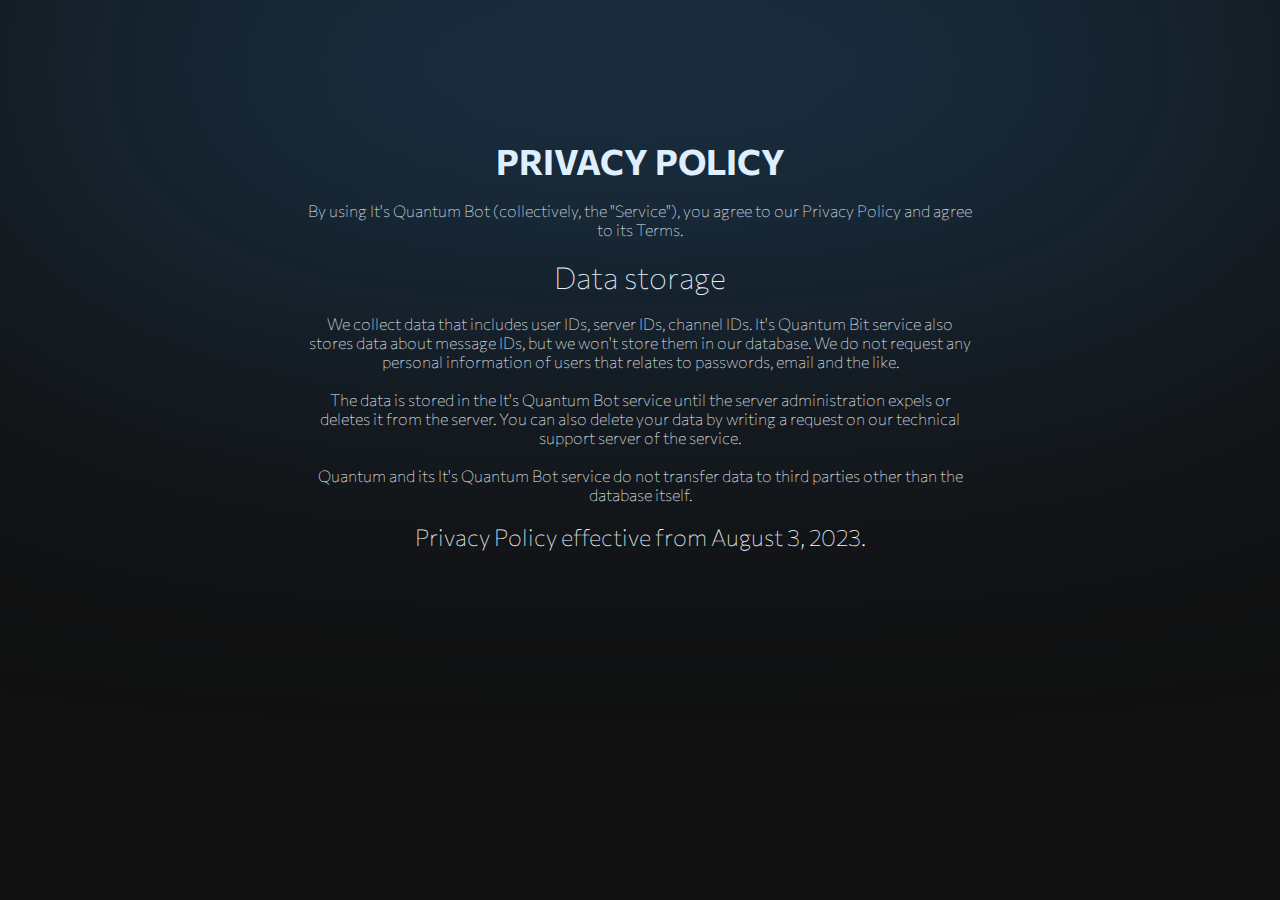
<file: privacy.html>
<html>
	<head>
		<link rel="preconnect" href="https://fonts.googleapis.com">
		<link rel="preconnect" href="https://fonts.gstatic.com" crossorigin>
		<link href="https://fonts.googleapis.com/css2?family=Commissioner:wght@100;200;300;400;500;700&display=swap" rel="stylesheet">

		<title>It's Quantum Bot</title>
		<link rel="icon" type="image/x-icon" href="favicon.ico">
		<link rel="stylesheet" type="text/css" href="css/nav.css" />

		<meta name="viewport" content="width=device-width, initial-scale=1.0, maximum-scale=1.0, user-scalable=no">

	    <meta name="description" content="It's Quantum Bot — a professional bot capable of supporting your server, providing all the necessary functionality during its development." />
	    <meta name="viewport" content="width=device-width, initial-scale=1.0">
	    <meta name="theme-color" content="#111111">
	    <meta name="keywords" content="bdb, discord bots, best discord bots, дискорд боты, discord, дискорд, disbots, disbots best" />  
	    
	    <meta property="og:type" content="website">
	    <meta property="og:title" content="It's Quantum Bot">
	    <meta property="og:description" content="It's Quantum Bot — a professional bot capable of supporting your server, providing all the necessary functionality during its development.">
	    <meta property="og:url" content="https://kooolami.github.io/quantumbot">
	    <meta property="og:image" content="https://images-ext-1.discordapp.net/external/DIkOismXj4B5YyvIl13mieGrvAp-vrmtmXgA39Qa33Y/https/cdn.discordapp.com/avatars/1130834452008947792/7b48f064a571ddb4c4ea2217fe2902ff.webp">
	    <meta property="og:locale" content="en_US">
  	</head>
   <body style="background-color: #111111; color: #fff; font-weight: 100; font-family: 'Commissioner', sans-serif;">
  		<style>
  			.nav__light {
  			  background-color: #3CA1FF;
  			  width: 100%;
  			  height: 115px;
  			  filter: blur(250px);
  			}
  		</style>

       <div class="nav__light"></div>

       <p style="text-align: center; padding: 0 300px;" id="textPrivacy"><span style="font-size: 35px; font-weight: bold;">PRIVACY POLICY</span><br><br>
		By using It's Quantum Bot (collectively, the "Service"), you agree to our Privacy Policy and agree to its Terms.<br>
		<br>
		<span style="font-size: 30px;">Data storage</span><br>
		<br>
		We collect data that includes user IDs, server IDs, channel IDs. It's Quantum Bit service also stores data about message IDs, but we won't store them in our database. We do not request any personal information of users that relates to passwords, email and the like. <br>
		<br>
		The data is stored in the It's Quantum Bot service until the server administration expels or deletes it from the server. You can also delete your data by writing a request on our technical support server of the service.<br>
		<br>
		Quantum and its It's Quantum Bot service do not transfer data to third parties other than the database itself.<br>
		<br>
		<span style="font-size: 23px;">Privacy Policy effective from August 3, 2023.</span><br>
		</p>

		<script>
		let lang = navigator.languages[0] || 'en-EN'
		if(lang == 'ru-RU') {
			document.getElementById("textPrivacy").innerHTML = `<span style="font-size: 35px; font-weight: bold;">Политика Конфиденциальности</span><br><br>
Используя нашего It's Quantum Bot (совместно именуемого "Сервис"), вы соглашаетесь с нашей Политикой Конфиденциальности и принимаете ее условия.<br>
<br>
<span style="font-size: 30px;">Хранение данных</span><br>
<br>
Мы собираем данные, которые включают идентификаторы пользователей, идентификаторы серверов, идентификаторы каналов. Сервис Quantum Bit также хранит данные об идентификаторах сообщений, но мы не будем хранить их в нашей базе данных. Мы не запрашиваем у пользователей никакой личной информации, относящейся к паролям, электронной почте и тому подобному.<br>
<br>
Данные хранятся в сервисе It's Quantum Bot до тех пор, пока администрация сервера не удалит их с сервера. Вы также можете удалить свои данные, написав запрос на наш сервер технической поддержки сервиса.<br>
<br>
Quantum и ее сервис It's Quantum Bot не передают данные третьим лицам, кроме самой базы данных.<br>
<br>
<span style="font-size: 23px;">Политика конфиденциальности действует с 3 августа 2023 года.</span>`
		}
		</script>

   </body>
</html>
</file>
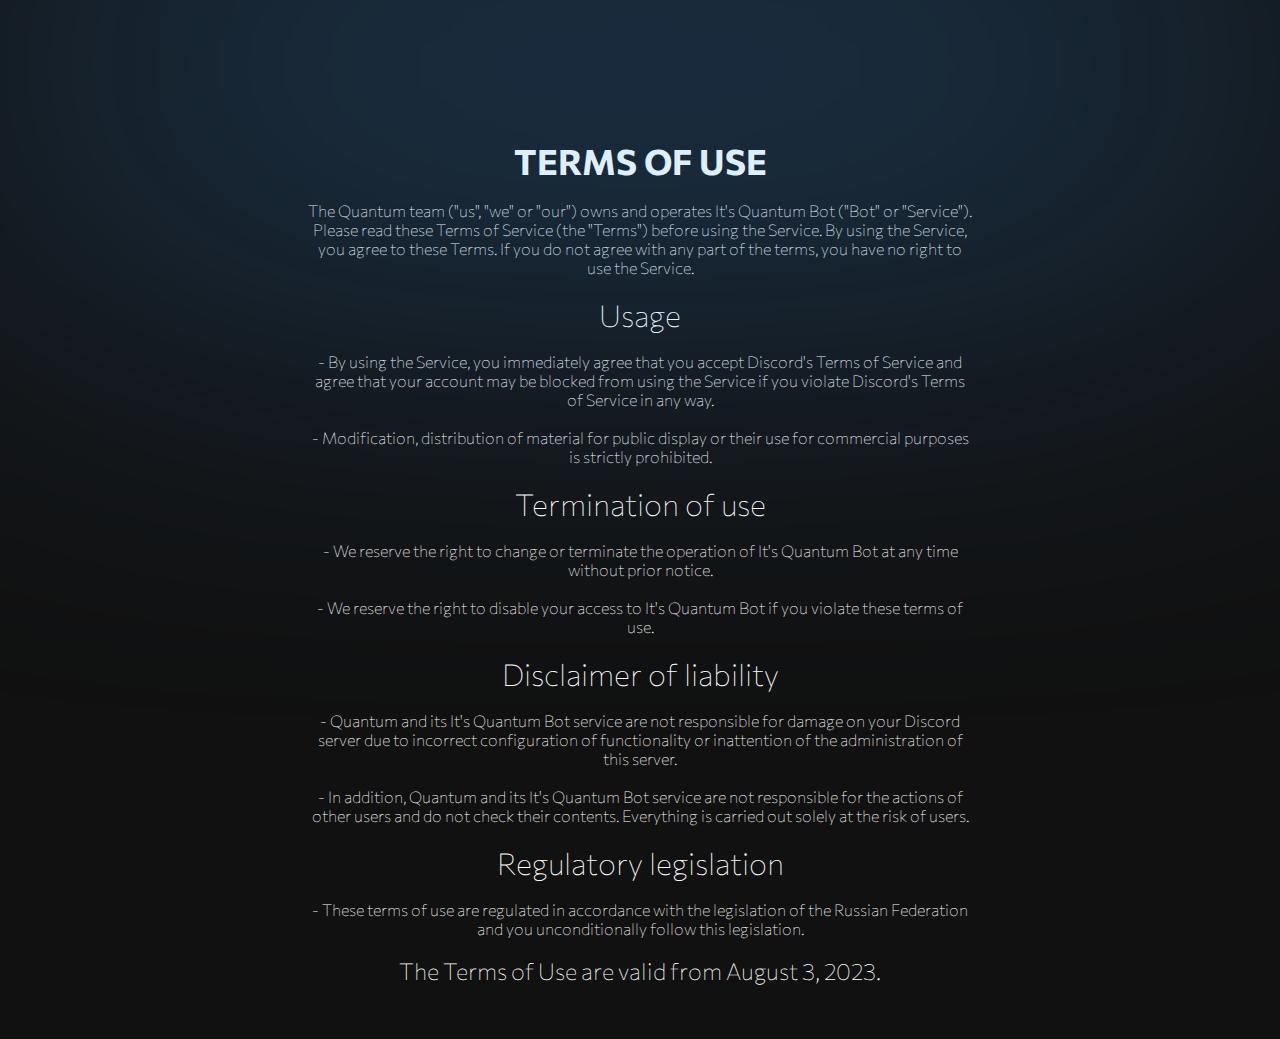
<file: terms.html>
<html>
	<head>
		<link rel="preconnect" href="https://fonts.googleapis.com">
		<link rel="preconnect" href="https://fonts.gstatic.com" crossorigin>
		<link href="https://fonts.googleapis.com/css2?family=Commissioner:wght@100;200;300;400;500;700&display=swap" rel="stylesheet">

		<title>It's Quantum Bot</title>
		<link rel="icon" type="image/x-icon" href="favicon.ico">
		<link rel="stylesheet" type="text/css" href="css/nav.css" />

		<meta name="viewport" content="width=device-width, initial-scale=1.0, maximum-scale=1.0, user-scalable=no">

	    <meta name="description" content="It's Quantum Bot — a professional bot capable of supporting your server, providing all the necessary functionality during its development." />
	    <meta name="viewport" content="width=device-width, initial-scale=1.0">
	    <meta name="theme-color" content="#111111">
	    <meta name="keywords" content="bdb, discord bots, best discord bots, дискорд боты, discord, дискорд, disbots, disbots best" />  
	    
	    <meta property="og:type" content="website">
	    <meta property="og:title" content="It's Quantum Bot">
	    <meta property="og:description" content="It's Quantum Bot — a professional bot capable of supporting your server, providing all the necessary functionality during its development.">
	    <meta property="og:url" content="https://kooolami.github.io/quantumbot">
	    <meta property="og:image" content="https://images-ext-1.discordapp.net/external/DIkOismXj4B5YyvIl13mieGrvAp-vrmtmXgA39Qa33Y/https/cdn.discordapp.com/avatars/1130834452008947792/7b48f064a571ddb4c4ea2217fe2902ff.webp">
	    <meta property="og:locale" content="en_US">
  	</head>
   <body style="background-color: #111111; color: #fff; font-weight: 100; font-family: 'Commissioner', sans-serif;">
  		<style>
  			.nav__light {
  			  background-color: #3CA1FF;
  			  width: 100%;
  			  height: 115px;
  			  filter: blur(250px);
  			}
  		</style>

       <div class="nav__light"></div>

       <p style="text-align: center; padding: 0 300px;" id="textTerms"><span style="font-size: 35px; font-weight: bold;">TERMS OF USE</span><br><br>
		The Quantum team ("us", "we" or "our") owns and operates It's Quantum Bot ("Bot" or "Service"). Please read these Terms of Service (the "Terms") before using the Service. By using the Service, you agree to these Terms. If you do not agree with any part of the terms, you have no right to use the Service.<br><br>

		<span style="font-size: 30px;">Usage</span><br><br>
		- By using the Service, you immediately agree that you accept Discord's Terms of Service and agree that your account may be blocked from using the Service if you violate Discord's Terms of Service in any way.<br><br>
		- Modification, distribution of material for public display or their use for commercial purposes is strictly prohibited.<br><br>

		<span style="font-size: 30px;">Termination of use</span><br><br>
		- We reserve the right to change or terminate the operation of It's Quantum Bot at any time without prior notice.<br><br>
		- We reserve the right to disable your access to It's Quantum Bot if you violate these terms of use.<br><br>

		<span style="font-size: 30px;">Disclaimer of liability</span><br><br>
		- Quantum and its It's Quantum Bot service are not responsible for damage on your Discord server due to incorrect configuration of functionality or inattention of the administration of this server.<br><br>
		- In addition, Quantum and its It's Quantum Bot service are not responsible for the actions of other users and do not check their contents. Everything is carried out solely at the risk of users.<br><br>

		<span style="font-size: 30px;">Regulatory legislation</span><br><br>
		- These terms of use are regulated in accordance with the legislation of the Russian Federation and you unconditionally follow this legislation.<br><br>

		<span style="font-size: 23px;">The Terms of Use are valid from August 3, 2023.</span><br><br><br>
		</p>

		<script>
		let lang = navigator.languages[0] || 'en-EN'
		if(lang == 'ru-RU') {
			document.getElementById("textTerms").innerHTML = `<span style="font-size: 35px; font-weight: bold;">Условия Использования</span><br><br>
		Команда Quantum («нас», «мы» или «наш») владеет и управляет It's Quantum Bot («Бот» или «Сервис»). Пожалуйста, ознакомьтесь с настоящими Условиями обслуживания («Условия») перед использованием Сервиса. Используя Сервис, вы соглашаетесь с настоящими Условиями. Если вы не согласны с какой-либо частью условий, вы не имеете права использовать Сервис.<br><br>

		<span style="font-size: 30px;">Использование</span><br><br>
		- Используя «Сервис», вы немедленно соглашаетесь с тем, что принимаете Условия обслуживания Discord, и соглашаетесь с тем, что ваша учетная запись может быть заблокирована для использования «Сервиса», если вы каким-либо образом нарушаете Условия обслуживания Discord.<br><br>
		- Модификация, распространение материала для публичного показа или же их использование в коммерческих целях строго запрещено.<br><br>

		<span style="font-size: 30px;">Прекращение действия использования</span><br><br>
		- Мы оставляем за собой право изменять или прекращать работу бота It's Quantum Bot в любое время без предварительного уведомления.<br><br>
		- Мы оставляем за собой право отключить вам доступ к боту It's Quantum Bot, если вы нарушите указанные условия использования.<br><br>

		<span style="font-size: 30px;">Отказ от ответственности</span><br><br>
		- Quantum и его сервис It's Quantum Bot не несет ответственности за ущерб на вашем сервере Discord вследствие неправильной настройки функциональности или же невнимательности администрации этого сервера.<br><br>
		- Помимо этого, Quantum и его сервис It's Quantum Bot не несет ответственности за действия других пользователей и не проверяет их содержимое. Все осуществляется исключительно на страх и риск пользователей.<br><br>

		<span style="font-size: 30px;">Регулирующее законодательство</span><br><br>
		- Данные условия использования регулируются в соответствии с законодательством Российской Федерации и Вы безоговорочно следуете этому законодательству.<br><br>

		<span style="font-size: 23px;">Условия Использования действуют с 3 августа 2023 года.</span><br><br><br>`
		}
		</script>

   </body>
</html>
</file>
<file: css/nav.css>
ul {
  position: absolute;
  width: 95%;
  top: 30px;
  left: 40px;
  list-style-type: none;
  margin: 0;
  padding: 0;
  z-index: 2;
}

li {
  float: left;
}

.dropbtn {
  font-family: 'Commissioner', sans-serif;
  background: none;
  color: white;
  padding: 10px 20px;
  font-size: 16px;
  border: 1px solid rgb(255, 255, 255, 0.5);
  cursor: pointer;
}

.dropdown {
  position: relative;
  display: inline-block;
}

.dropdown-content {
  display: none;
  position: absolute;
  background-color: #f9f9f9;
  min-width: 120px;
  box-shadow: 0px 8px 16px 0px rgba(0,0,0,0.2);
  z-index: 1;
}

.dropdown-content a {
  color: black;
  padding: 12px 16px;
  text-decoration: none;
  display: block;
}

.dropdown-content a:hover {background-color: #f1f1f1}

.dropdown:hover .dropdown-content {
  display: block;
}

.dropdown:hover .dropbtn {
  border: 1px solid rgb(255, 255, 255, 0.7);
}

.navItem {
  display: block;
  color: rgb(255,255,255,0.45);
  text-align: center;
  padding: 14px 16px;
  text-decoration: none;
  transition: 0.3s all;
  font-size: 18px;
}

.navItem:hover {
  color: rgb(255,255,255,0.75);
}
</file>
